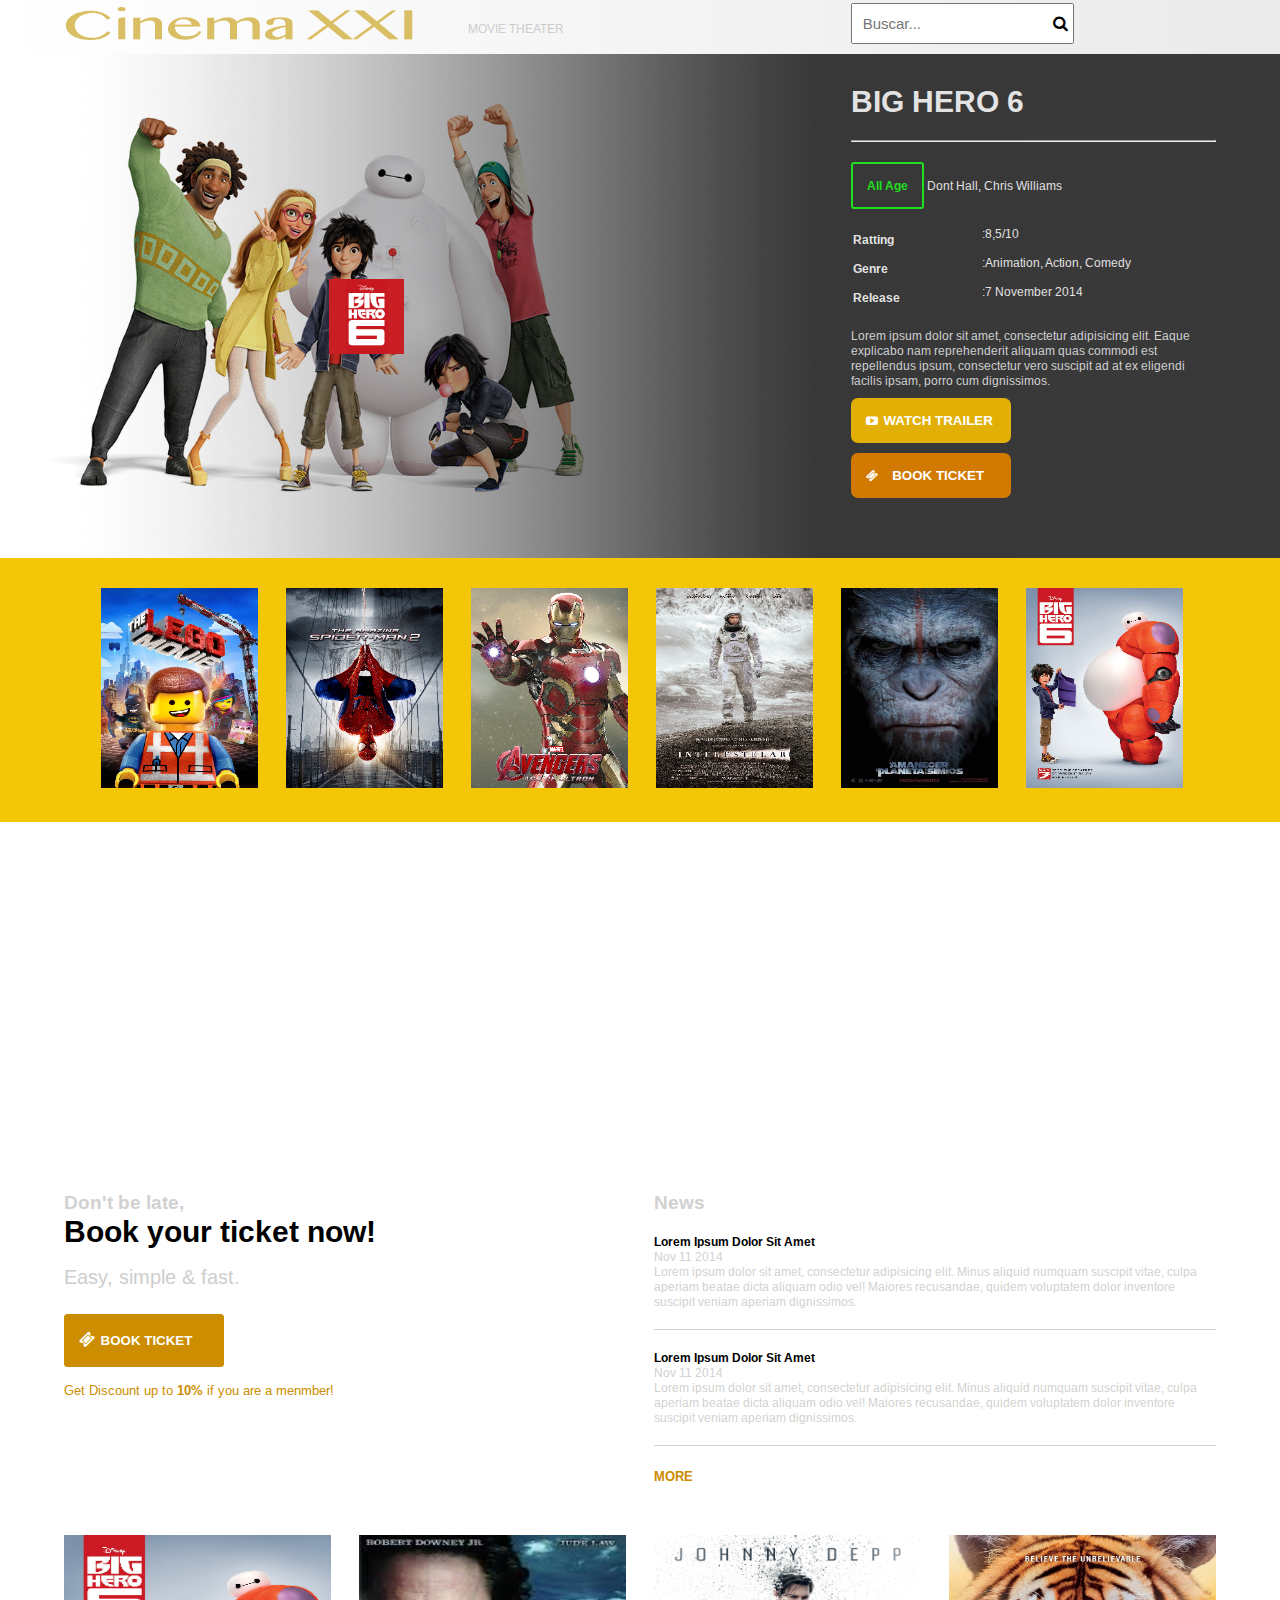
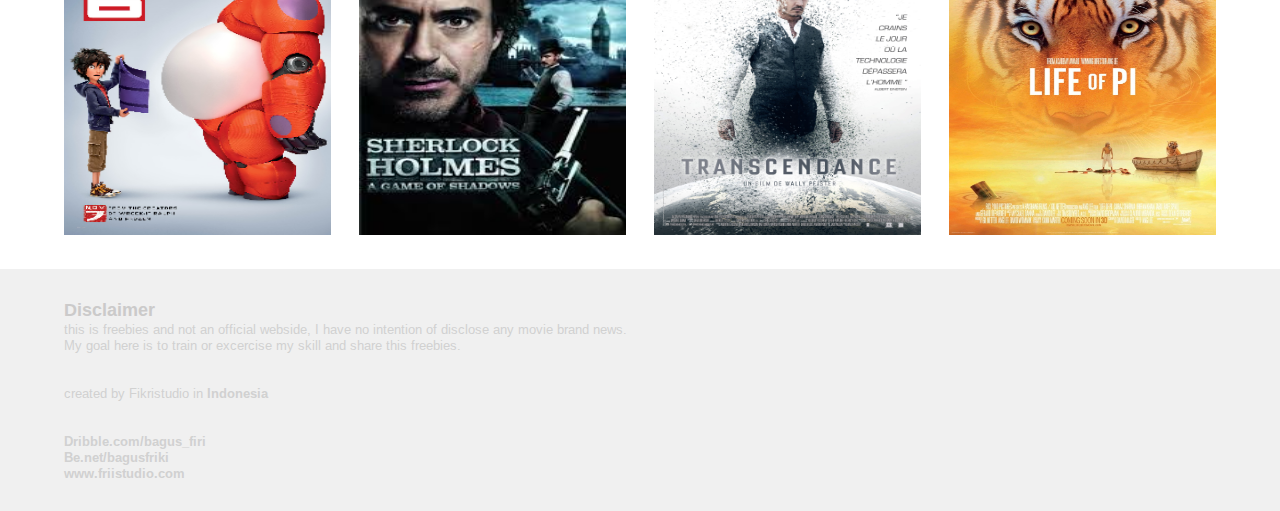
<file: index.html>
<!DOCTYPE html>
<html lang="en">
<head>
  <meta charset="UTF-8">
  <title>Cinema</title>
  <link rel="stylesheet" href="css/utilities.css">
  <link rel="stylesheet" href="css/grid-system.css">
  <link rel="stylesheet" href="font-awesome/css/font-awesome.css">
  <link href="https://fonts.googleapis.com/css?family=Arimo" rel="stylesheet">
  <link rel="stylesheet" href="css/style.css">
</head>
<body>
  <!---------------------------------------------------------------- HEADER -->
  <header>
  <div class="container-fluid">
      <div class="row">
          <div class="col-8">
              <img src="img/logo.png" height=50px width=350px alt="">
              <span>MOVIE THEATER</span>
          </div>
          <div class="col-4">
             <div class="search-box">
              <input type="text" placeholder="Buscar..." name="search-box">
              <i class="fa fa-search"></i>
              </div>
          </div>
      </div>
  </div>
  </header>
  
  
  <!------------------------------------------------------------------- HERO -->
  <section class="hero">
     <div class="container-fluid">
          <div class="row banner">
              <div class="col-8">
                  <img src="img/icono.jpg" alt="" width="75">
              </div>
              <div class="col-4 movie-info">
                  <h1>BIG HERO 6</h1>
                  <hr>
                  <span>All Age</span> Dont Hall, Chris Williams
                  <table><!--table row para las filas y th table header como encabezado-->
                      <tr>
                          <th>Ratting</th>
                          <td>:8,5/10</td>
                      </tr>
                      <tr>
                          <th>Genre</th>
                          <td>:Animation, Action, Comedy</td>
                      </tr>
                      <tr>
                          <th>Release</th>
                          <td>:7 November 2014</td>
                      </tr>
                  </table>
                  <p>Lorem ipsum dolor sit amet, consectetur adipisicing elit. Eaque explicabo nam reprehenderit aliquam quas commodi est repellendus ipsum, consectetur vero suscipit ad at ex eligendi facilis ipsam, porro cum dignissimos.</p>
                  <input type="button" value="WATCH TRAILER"><i class="fa fa-youtube-play"></i> <br>
<!--elementos d einteraccion botones cuando no hay navegacion y "a" cuando si hay navegacion---------------------------BUTTON------->
                  <button>BOOK TICKET</button><i class="fa fa-ticket"></i>
              </div>
          </div>
      </div>
  </section>
  
  
  <!---------------------------------------------------------------- ESTRENOS -->
  <section class="estrenos">
      <div class="container-fluid">
          <div class="row fondoye">
              <div class="col-2"><img src="img/imagen1.jpg" alt=""></div>
              <div class="col-2"><img src="img/imagen2.jpg" alt=""></div>
              <div class="col-2"><img src="img/imagen3.jpg" alt=""></div>
              <div class="col-2"><img src="img/imagen4.jpg" alt=""></div>
              <div class="col-2"><img src="img/imagen5.jpg" alt=""></div>
              <div class="col-2"><img src="img/imagen6.jpg" alt=""></div>
          </div>
      </div>
  </section>
 
 
<!---------------------------------------------------------------------------- VIDEO -->
  <section class="trailer">
      <iframe width="100%" height="315" src="https://www.youtube.com/embed/HSzx-zryEgM?rel=0&amp;controls=0" frameborder="0" allowfullscreen></iframe>
  </section>
  
  
<!------------------------------------------------------------------------ CONTENIDO -->
  <section class="contenido">
      <div class="container-fluid">
          <div class="row">
              <div class="col-6 left">
                  <h3>Don't be late,</h3>
                  <h1>Book your ticket now!</h1>
                  <small class="dos">Easy, simple & fast.</small>
                  <button>BOOK TICKET</button><i class="fa fa-ticket"></i>
                  <small class="tres">Get Discount up to <strong>10%</strong> if you are a menmber!</small>
              </div>
              <div class="col-6 right">
                  <h3>News</h3>
                  <ul>
                      <li>
                          <h4>Lorem Ipsum Dolor Sit Amet</h4>
                          <span class="fecha"> Nov 11 2014</span>
                          <p>Lorem ipsum dolor sit amet, consectetur adipisicing elit. Minus aliquid numquam suscipit vitae, culpa aperiam beatae dicta aliquam odio vel! Maiores recusandae, quidem voluptatem dolor inventore suscipit veniam aperiam dignissimos.</p>
                      </li>
                      <li>
                          <h4>Lorem Ipsum Dolor Sit Amet</h4>
                          <span class="fecha"> Nov 11 2014</span>
                          <p>Lorem ipsum dolor sit amet, consectetur adipisicing elit. Minus aliquid numquam suscipit vitae, culpa aperiam beatae dicta aliquam odio vel! Maiores recusandae, quidem voluptatem dolor inventore suscipit veniam aperiam dignissimos.</p>
                      </li>
                  </ul>
                  <a href="#">MORE</a>
              </div>
          </div>
      </div>
  </section>
<!---------------------------------------------------------------------- END CONTENIDO -->
  
<!-------------------------------------------------------------------------- CARTELERA -->
  <section class="cartelera">
      <div class="container-fluid">
          <div class="row">
              <div class="col-3"><img src="img/imagen6.jpg" alt=""></div>
              <div class="col-3"><img src="img/imagen7.jpg" alt=""></div>
              <div class="col-3"><img src="img/imagen8.jpg" alt=""></div>
              <div class="col-3"><img src="img/imagen9.jpg" alt=""></div>
          </div>
      </div>
  </section>
  
  
<!-------------------------------------------------------------------------- FOOTER -->
  <footer>
      <div class="container-fluid">
          <h4>Disclaimer</h4>
          <p>this is freebies and not an official webside, I have no intention of disclose any movie brand news.</p>
          <p>My goal here is to train or excercise my skill and share this freebies.</p>
          <br><br>
          <p class="copy">
              created by Fikristudio in <strong>Indonesia</strong>
          </p>
          <br><br>
          <p><strong>
              Dribble.com/bagus_firi <br>
              Be.net/bagusfriki <br>
              www.friistudio.com
              </strong>
          </p>
      </div>
  </footer>  
<!----------------------------------------------------------------------- END FOOTER -->
  
</body>
</html>
</file>
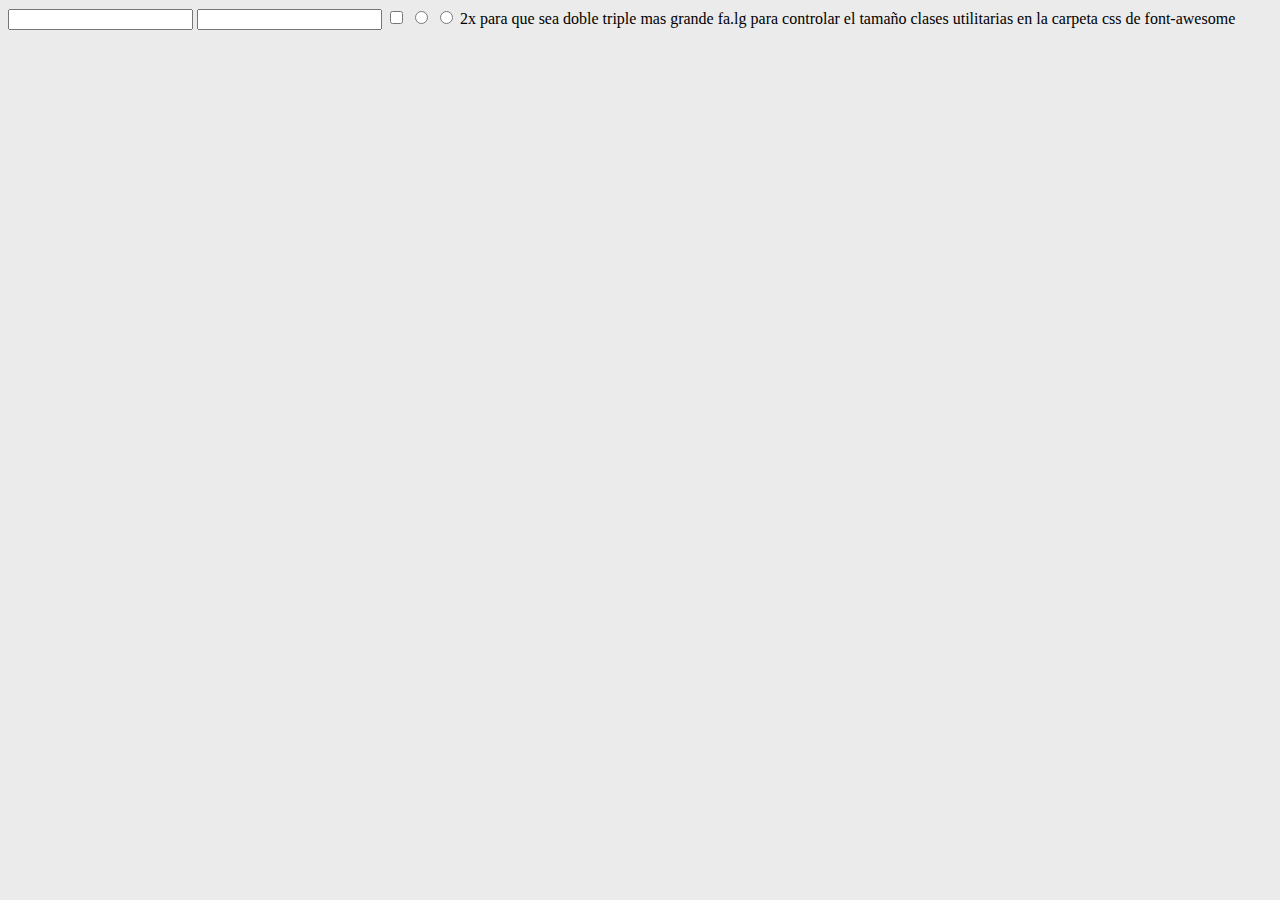
<file: prueba.html>
<!DOCTYPE html>
<html lang="en">
<head>
    <meta charset="UTF-8">
    <title>Document</title>
    <link rel="stylesheet" href="main.css">
</head>
<body>
              <input type="text" name="username">
              <input type="password" name="password">
              <input type="checkbox" name="remember-me">
              <input type="radio" name="radio">
              <input type="radio" name="radio">
              2x para que sea doble triple mas grande
              fa.lg para controlar el tamaño
              clases utilitarias en la carpeta css de font-awesome
</body>
</html>
</file>
<file: css/utilities.css>
/* Util class */

.text-center {
	text-align: center;
}

.text-right {
	text-align: right;
}

.pr-l {
	position: relative;
    left: -12px;
}
.mgt-7 {
	margin-top: 7%;
}
.mgt-4 {
	margin-top: 4%;
}

.text-gray{
	color:rgba(128, 128, 128, 0.36);
}
.large{
    font-size: xx-large;
  }
 .mgb-3{
 	margin-bottom: 3%;
 }
 .brd-b{
 	border-bottom: 2px solid rgba(211, 211, 211, 0.33);
 	margin-bottom: 5%;
 	padding-bottom: 5%;
 }
 .pd-2{
 	padding: 2%;
 }
 .pd-4{
 	padding:4%;
 }
 .pdt-4 {
     padding-top: 4%;
 }
 .pdb-4 {
     padding-bottom: 4%;
 }
 .pdt-5{
 	padding-top: 5%;
 }
 .font{
 	font-size: 3em;
 }
 .dsct{
 	color:#C79355;
 	font-size: 1.2em;
 }
</file>
<file: css/grid-system.css>
/* GLOBAL */
* {
  box-sizing: border-box;
  margin: 0;
  padding: 0;
}

/* Grid system */

.container-fluid {
	width:90%;
	margin: 0px auto;
}

.container {
	width: 960px;
	padding-left: 14px; 
	padding-right: 14px;
	margin: 0px auto;
}

.row {
	margin-left: -14px;
	margin-right: -14px;
}

.row:before, .row:after{
  content: " ";
  display: table;
}
.row:after {
  clear: both;
}

[class*="col-"] {
	min-height: 7px;
	padding: 0 14px;
	float: left;
}

.col-1 {
	/* (1 / 12) x 100 */
	width: 8.333333%;
} 

.col-2 {
	/* (2 / 12) x 100 */
	width: 16.666667%;
} 

.col-3 {
	/* (3 / 12) x 100 */
	width: 25%;
} 

.col-4 {
	/* (4 / 12) x 100 */
	width: 33.333333%;
}

.col-5 {
	/* (5 / 12) x 100 */
	width: 41.666667%;
}

.col-6 {
	/* (6 / 12) x 100 */
	width: 50%;
} 

.col-7 {
	/* (7 / 12) x 100 */
	width: 58.333333%;
}

.col-8 {
	/* (8 / 12) x 100 */
	width: 66.666667%;
}

.col-9 {
	/* (9 / 12) x 100 */
	width: 75%;
}

.col-10 {
	/* (10 / 12) x 100 */
	width: 83.333333%;
}

.col-11 {
	/* (11 / 12) x 100 */
	width: 91.666667%;
}

.col-12 {
	/* (12 / 12) x 100 */
	width: 100%;
}
</file>
<file: css/style.css>
/*-------------------------------------------------------------------- GENERAL --*/
body {
    font-family: Arimo, sans-serif;
}
/*--------------------------------------------------------------------- HEADER --*/
header {
background: linear-gradient(to right, #fff , #eaeaea);
}
.search-box .fa-search {
    margin-left: -25px;
}
.search-box input {
    padding: 10px;
    font-size: 15px;
}
header span {
    position: relative;
    bottom: 17px;
    left: 50px;
    color: #ccc;
    font-size: 12px;
}
.search-box {
    margin-top: 3px;
}
/*----------------------------------------------------------------------- HERO --*/
.hero img {
    margin: 225px 0 0 265px;
}
.hero .banner {
    background: #393939 url(../img/banner.jpg) no-repeat;
    background-size: contain;
}
.hero {
    background: linear-gradient(to right, #fff, #fff, #fff, #393939, #393939, #393939);
}
.movie-info {
    padding-top: 30px;
    color: #e3e3e3;
    font-size: 12px;
    margin-bottom: 60px;
}
.movie-info h1 {
    font-size: 30px;
    font-family: Arimo;
    margin-bottom: 20px;
}
.movie-info span {
    background: none;
    border: 2px solid #20de20;
    border-radius: 3px;
    color: #20de20;
    display: inline-block;
    padding: 14px;
    font-weight: bold;
}
.movie-info span:hover {
    background: #20de20;
    border: 2px solid #20de20;
    color: #333;
}
.movie-info hr {
    margin-bottom: 20px;
}
.movie-info table {
    margin: 15px 0px;
    text-align: left;
}
.movie-info table td {
    padding-left: 80px;
    padding-bottom: 12px;
}
.movie-info input {
    background: #e2af07;
}
.movie-info button {
    background: #d17901;
}
.movie-info input, button {
    padding: 15px 15px 15px 30px;
    border-radius: 7px;
    border: none;
    color: #fff;
    font-weight: bold;
    margin-top: 10px;
    width: 160px;
    display: inline-block;
}
.movie-info .fa-youtube-play, .fa-ticket {
    display: inline-block;
    margin-left: -145px;
    color: #fff;
}
/*------------------------------------------------------------------- ESTRENOS --*/
.estrenos {
    background: #f4c608;
}
.estrenos .fondoye  {
    padding: 0 35px;
}
.estrenos img {
    width: 100%;
    margin: 30px 2px;
    padding: 0;
    height: 200px;
}
/*------------------------------------------------------------------ CONTENIDO --*/
.contenido {
    margin: 50px 0;
}
.left h1 {
    font-size: 30px;
}
.left small {
    font-size: 20px;
    color: #cecece;
    display: block;
    margin: 15px 0;
}
.left small:last-child {
    font-size: 13px;
    color: #cc8d00;
}
.contenido button {
    background: #cc8d00;
    border: 1px solid #cc8d00;
    border-radius: 3px;
    color: #FFF;
    padding: 18px 18px 18px 23px;
}
.contenido button:hover {
    background: #FFF;
    border: 1px solid #cc8d00;
    color: #cc8d00;
}
.contenido h3 {
    font-weight: bold;
    color: #d1d1d1;
}
.contenido ul li {
    list-style: none;
    font-size: 12px;
    font-stretch: semi-condensed;
    border-bottom: 1px #d1d1d1 solid;
    padding-bottom: 20px;
    margin: 20px 0;
}
.contenido ul h4 {
    font-weight: bold;
}
.contenido ul .fecha, p {
    color: #d1d1d1;
}
.contenido a {
    text-decoration: none;
    color: #cc8d00;
    font-weight: bold;
    font-size: 13px;
}
/*------------------------------------------------------------------ CARTELERA --*/
.cartelera img {
    width: 100%;
    height: 300px;
}
.cartelera {
    margin: 30px 0;
}
/*-------------------------------------------------------------------------- FOOTER --*/
footer {
    background: #f0f0f0;
    padding: 30px 0;
    color: #cbcaca;
    font-size: 13px;
}
footer h4 {
    font-size: 18px;
}
</file>
<file: main.css>
body{
/*changing background color*/
 background-color:#ebebeb;
}
.searchbox{
/*definint width of form element*/
 width:350px;
/*centering the form element*/
 margin:100px auto;
}

input[type="search"]{
 padding:10px 15px 10px 50px;
 font-size:36px;
 color:#1f5350;
/*removing boder from search box*/
 border:none;
/*defining background image as a search symbol*/
 background-image:url(img/search-btn.png);
 background-repeat:no-repeat;
/*background-size*/
-webkit-background-size:35px 35px;
 -moz-background-size:35px 35px;
 -o-background-size:35px 35px;
 background-size:35px 35px;
/*positioning background image*/
 background-position:8px 12px;
/*changing background color form white*/
 background-color:#7accc8;
}
 
/*now using placeholder property to change color of placholder text and making it consitent accross the browser by use of prefix*/
 
input[type="search"]::-webkit-input-placeholder{
 color:#b1e0de;
}
</file>
